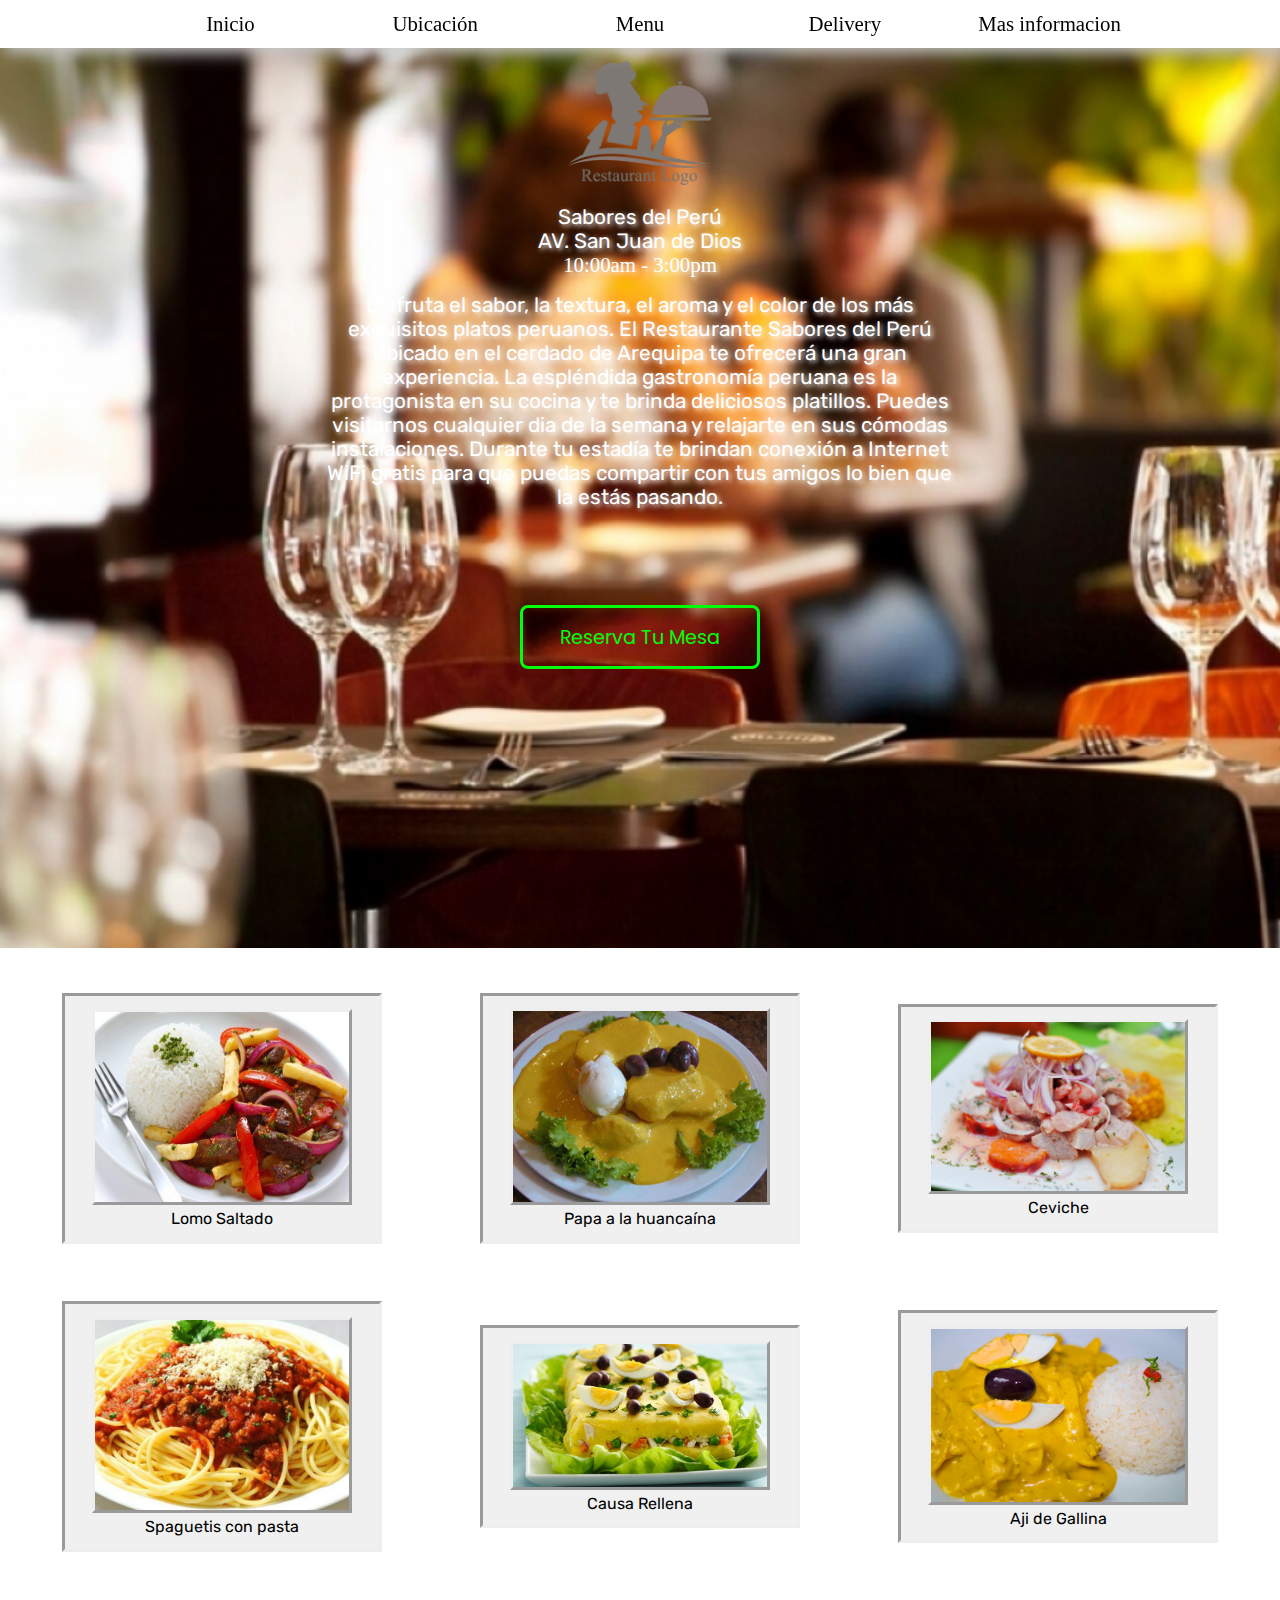
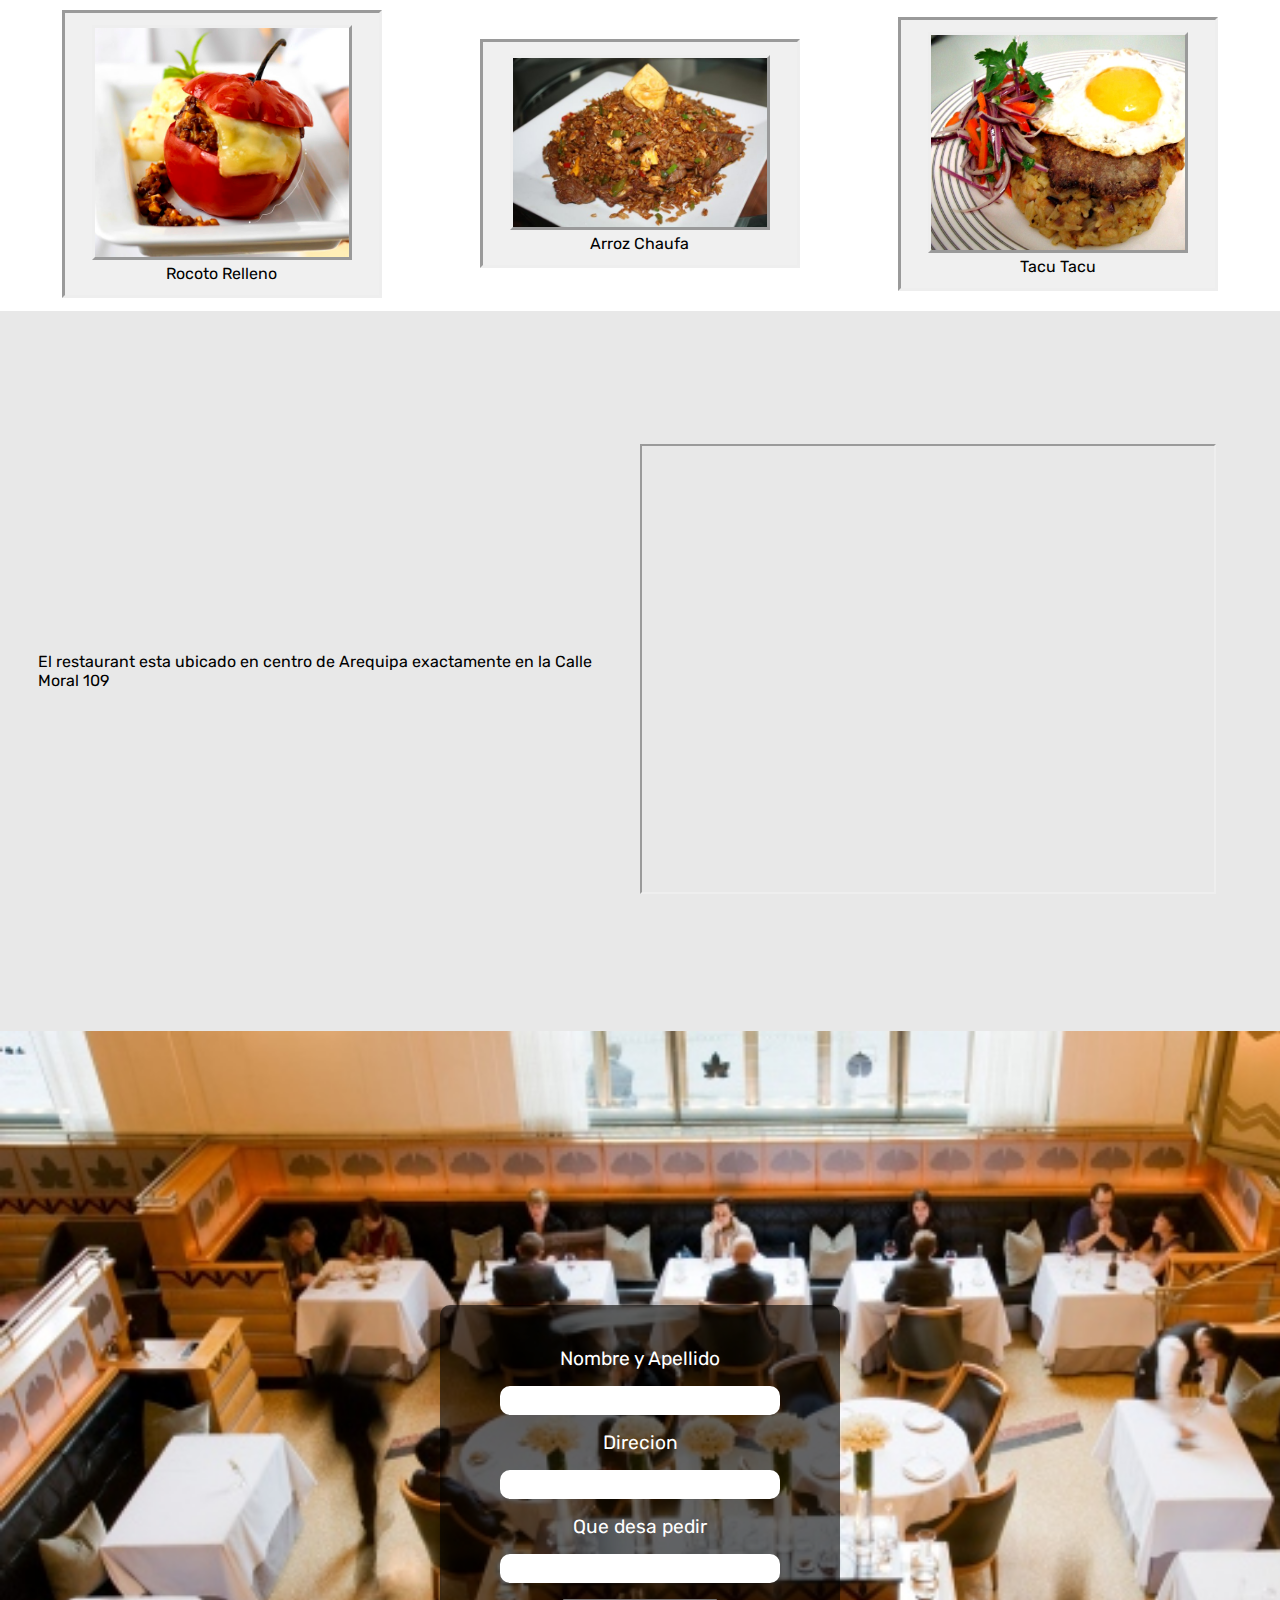
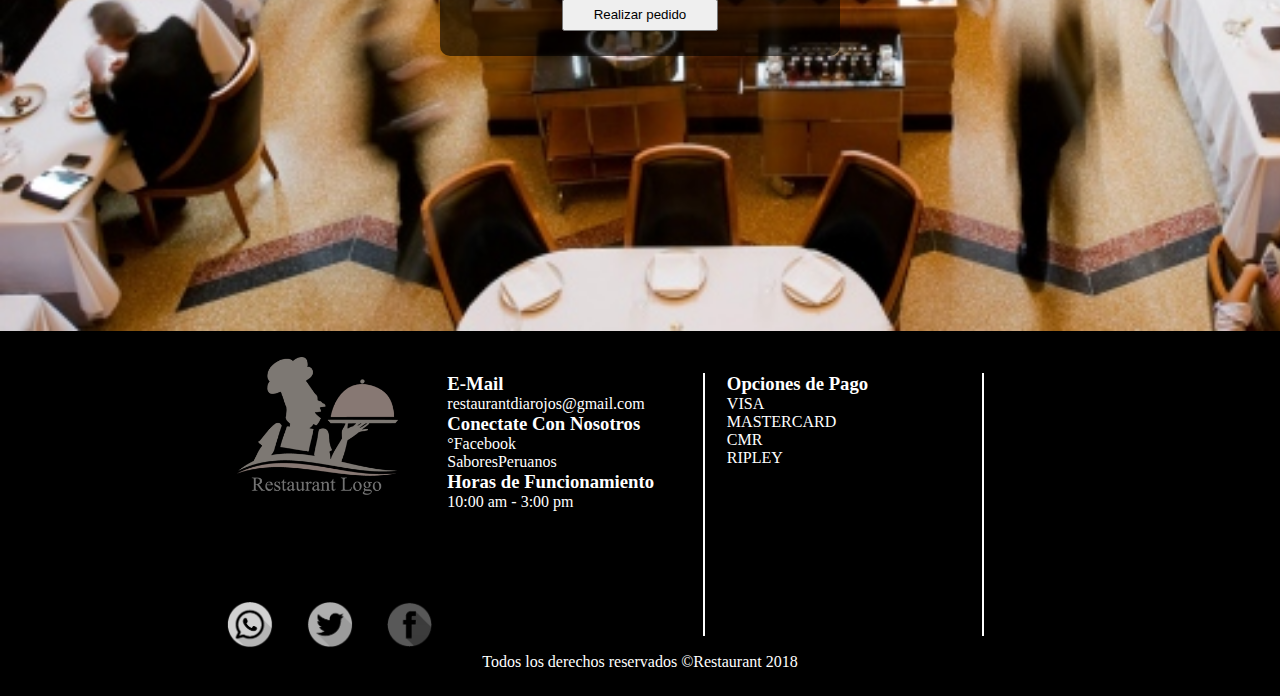
<file: index.html>
<!DOCTYPE html>
<html lang="en">
<head>
	<meta charset="UTF-8">
	<title>Restaurnat | Inicio</title>
	<link href="https://fonts.googleapis.com/css?family=Bitter|Gloria+Hallelujah|Open+Sans|Paytone+One|Poppins|Roboto|Roboto+Mono|Ubuntu" rel="stylesheet">
	<link href="https://fonts.googleapis.com/css?family=Rubik" rel="stylesheet">

	<link rel="stylesheet" href="css/style.css" type="text/css">
	<script src="https://code.jquery.com/jquery-3.3.1.min.js"></script>
	
</head>
<body>
	
	<nav id="nav">
		<ul id="ulnav">
			<li><a class="rslink" href="">Inicio</a></li>
			<li><a class="rslink" href="#ubic">Ubicación</a></li>
			<li><a class="rslink" href="#p">Menu</a></li>
			<li><a class="rslink" href="#delivery">Delivery</a></li>
			<li><a class="rslink" href="#foo">Mas informacion</a></li>
		</ul>
		
	</nav>
	<div id="mc">
		<span class="menumb"></span>
	</div>
	<script>
		
		
		$('#mc').click( function () {


			$('#nav').fadeToggle(function(){
				$('li').click(function(){
					$('#nav').fadeOut(function(){
						$('span').removeClass('wap').addClass('menumb')
					})
				})
			})
			$('span').removeClass('menumb').addClass('wap').click(function(){
				
			})
			
		})
		
		$(document).ready(function(){
			
			$('form').submit(function(e){
				e.preventDefault()
				
				var nombre=$('.delR:eq(0)').val()
				var direccion=$('.delR:eq(1)').val()
				var Pedido=$('.delR:eq(2)').val()
				alert('Solicitud De Pedido ' + '\n'+'Nombre :'+nombre+"\n"+'Dirección :'+direccion+'\n'+'Pedido : '+Pedido+'\n'+'Gracias por su Pedido')
				$('.delR:eq(0)').val('')
				$('.delR:eq(1)').val('')
				$('.delR:eq(2)').val('')
			
			})
			
			$('.boxp').mouseover(function(){
				$(this).css({backgroundColor:'rgba(0,0,0,.1)',transform:'scale(1.1)', transition: '.3s ease',boxShadow:'2px 5px 10px rgba(0,0,0,.5)'})
				
			}).mouseout(function(){
				$(this).css({backgroundColor:'rgba(225,225,225,.5)',transform:'scale(1)', transition: '.3s ease',boxShadow:'none'})
			})
		})
		
		


	</script>
	<main id="main">
		<div id="sect">
			<div id="iconres"></div>
			<p id="tilere">Sabores del Perú</p>
			<p id="ub">AV. San Juan de Dios</p>
			<p id="ht">10:00am -  3:00pm  </p>
			<p id="inR">Disfruta el sabor, la textura, el aroma y el color de los más exquisitos platos peruanos. 
				El Restaurante Sabores del Perú ubicado en el cerdado de Arequipa te ofrecerá una gran experiencia. La espléndida gastronomía peruana es la protagonista en su cocina y te brinda  deliciosos platillos. Puedes visitarnos cualquier dia de la semana y  relajarte en sus cómodas instalaciones. Durante tu estadía te brindan conexión a Internet WiFi gratis para que puedas compartir con tus amigos lo bien que la estás pasando. </p>
			<div id="rbr">Reserva Tu Mesa</div>
		</div>
		<div class="platos" id="p">
			<div class="boxp">
				<div class="com">
					<img src="imagenes/lomo saltado.jpg" alt="">
				</div>
				<p>Lomo Saltado</p>
			</div>
			<div class="boxp">
				<div class="com">
					<img src="imagenes/papa ala huancaina.jpeg" alt="">
				</div>
				<p>Papa a la huancaína</p>
			</div>
			<div class="boxp">
				<div class="com">
					<img src="imagenes/ceviche.jpg" alt="">
				</div>
				<p>Ceviche</p>
			</div>
		</div>
		<div class="platos">
			<div class="boxp">
				<div class="com">
					<img src="imagenes/spaguites.jpg" alt="">
				</div>
				<p>Spaguetis con pasta</p>
			</div>
			<div class="boxp">
				<div class="com">
					<img src="imagenes/causa rellena.jpg" alt="">
				</div>
				<p>Causa Rellena</p>
			</div>
			<div class="boxp">
				<div class="com">
					<img src="imagenes/aji de gallina.jpg" alt="">
				</div>
				<p>Aji de Gallina</p>
			</div>
		</div>
		<div class="platos">
			<div class="boxp">
				<div class="com">
					<img src="imagenes/rocoto relleno.jpeg" alt="">
				</div>
				<p>Rocoto Relleno</p>
			</div>
			<div class="boxp">
				<div class="com">
					<img src="imagenes/arroz chaufa.jpg" alt="">
				</div>
				<p>Arroz Chaufa</p>
			</div>
			<div class="boxp">
				<div class="com">
					<img src="imagenes/Tacu Tacu.jpg" alt="">
				</div>
				<p>Tacu Tacu</p>
			</div>
		</div>
		<div id="ubic">
			<div id="infoub">El restaurant esta ubicado en centro de Arequipa exactamente en la Calle Moral 109 </div>
			<div id="maps">
				<iframe src="https://www.google.com/maps/embed?pb=!1m18!1m12!1m3!1d4551.714626828757!2d-71.53608037177565!3d-16.398370176498666!2m3!1f0!2f0!3f0!3m2!1i1024!2i768!4f13.1!3m3!1m2!1s0x0%3A0xa7c51250cbd76c54!2sLa+Caleta+Sabores+Peruanos!5e0!3m2!1ses-419!2spe!4v1541777352126" ></iframe>
			</div>
		</div>
		<div id="delivery">
			
			<form id="fd">
				<label class="ld">Nombre y Apellido</label>
				<input class="delR" type="text" required>
				<label class="ld">Direcion</label>
				<input class="delR" type="text" required>
				<label class="ld">Que desa pedir</label>
				<input class="delR" type="text" required>
				<input id="rd" type="submit" value="Realizar pedido" >
			</form>
		</div>

	</main>
	<footer id="foo">
		<div id="bf">
			<div id="ves">
				<div id="if"></div>
				<div class="icrs">
					<img class="icon" src="imagenes/whastaap.png" alt="">
					<img class="icon" src="imagenes/twiittet.png" alt="">
					<img class="icon" src="imagenes/facebook.png" alt="">
				</div>
			</div>
			
			<div id="t">
				<div class="tb">
					<h3>E-Mail </h3>
					<p>restaurantdiarojos@gmail.com</p>
					<h3>Conectate Con Nosotros</h3>
					<p>°Facebook</p>
					<p>SaboresPeruanos</p>
					<p></p>
					<p></p>
					<h3>Horas de Funcionamiento</h3>
					<p>10:00 am - 3:00 pm</p>
				</div>
				<div class="tb">
					<h3>Opciones de Pago</h3>
					<p>VISA    </p>
					<p>MASTERCARD</p>
					<p>CMR</p>
					<p>RIPLEY</p>

				</div>
			</div>
		</div>
		<p id="i">Todos los derechos reservados &copy;Restaurant 2018</p>

	</footer>
	
	</body>
</html>
</file>
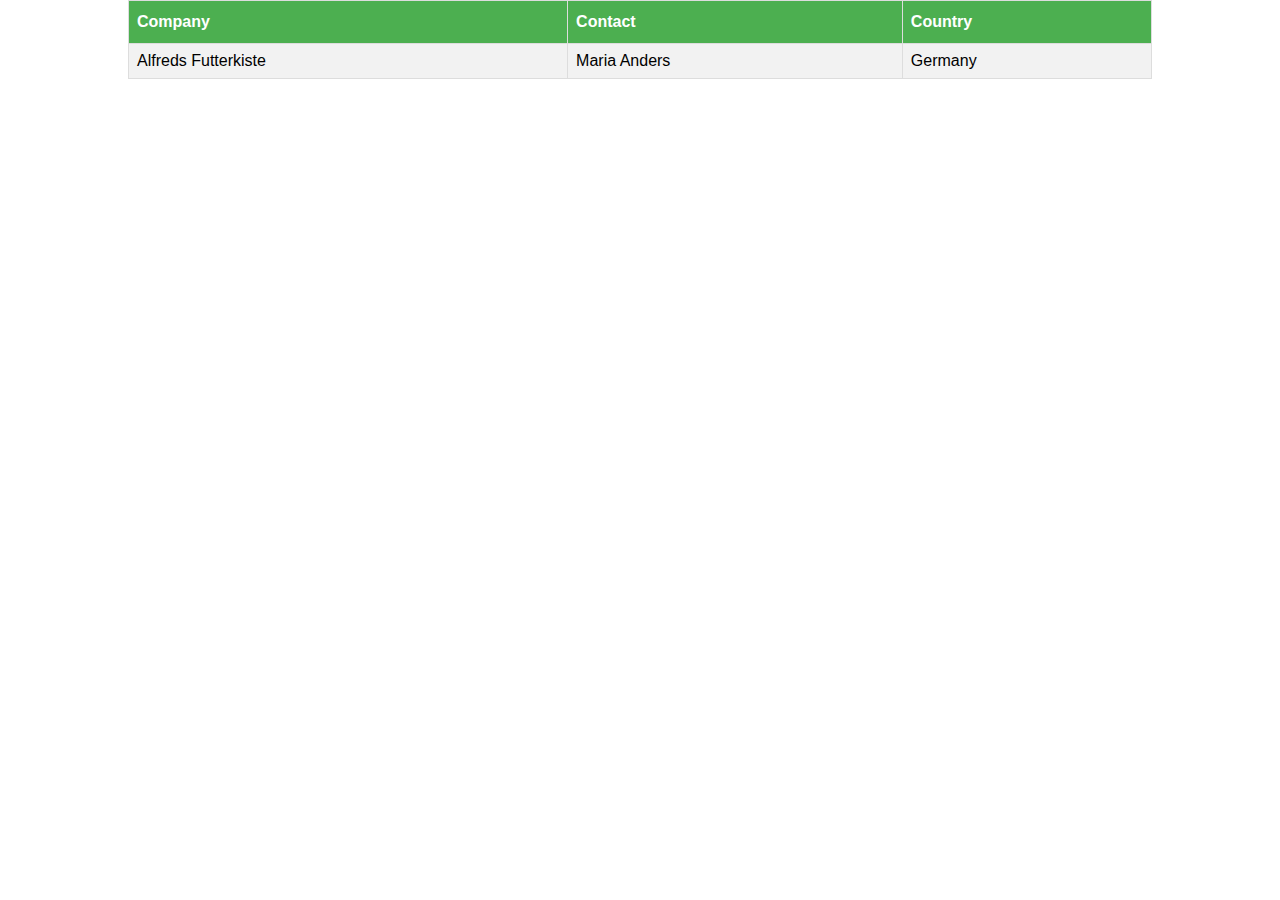
<file: Pedidos.html>
<!DOCTYPE html>
<html lang="en">
<head>
	<meta charset="UTF-8">
	<title>Pedidos</title>
	<style>
		*,
*::after,
*::before{
	box-sizing: border-box;
	padding: 0;
	margin: 0;
}
*{
	user-select: none;
}
		
		#customers {
			font-family: "Trebuchet MS", Arial, Helvetica, sans-serif;
			border-collapse: collapse;
			width: 80%;
			width: 80%;
			margin: auto;
		}

		#customers td, #customers th {
			border: 1px solid #ddd;
			padding: 8px;
		}

		#customers tr:nth-child(even){
			background-color: #f2f2f2;
		}

		#customers tr:hover {
			background-color: rgba(0,0,0,0.64);
			color: white;
		}

		#customers th {
		  padding-top: 12px;
		  padding-bottom: 12px;
		  text-align: left;
		  background-color: #4CAF50;
		  color: white;
		}
	</style>
	<script src="https://code.jquery.com/jquery-3.3.1.min.js"></script>
	<script>
	/*$(document).ready(function(){
		$('tr:nth-child(even)').html("<th>"+direccion+"</th>")
	})*/
	</script>
</head>
<body>
	<table id="customers">
	  <tr>
		<th>Company</th>
		<th>Contact</th>
		<th>Country</th>
	  </tr>
	  <tr>
		<td>Alfreds Futterkiste</td>
		<td>Maria Anders</td>
		<td>Germany</td>
	  </tr>
	</table>

</body>
</html>
</file>
<file: css/style.css>
/* CSS Document */
*,
*::after,
*::before{
	box-sizing: border-box;
	padding: 0;
	margin: 0;
}
*{
	user-select: none;
}

#nav{
	box-sizing: border-box;
	width: 100vw;
	height: 3rem;
	background-color: rgba(255, 255, 255, 0.897);
	position: sticky;
	display: block;
	z-index: 2;
	top: 0;
	float: 0;
	box-shadow: 5px 5px 15px rgba(200,200,200,1);
}
#ulnav{
	display: flex;
	margin: auto;
	width: 80%;
	
	
}
#ulnav li {
	display: block;
	margin: auto;
	width: 40%;
	height:3rem;
	line-height: 3rem;
	text-align: center;
	list-style-image: none;
}
#ulnav li:hover{
	border-bottom: solid 2px red;
	transition: .3s; 
	color: red;
}
#ulnav li:hover a{color: red;}
.rslink{
	text-decoration: none;
	font-size: 1.3rem;
	color:black;
}

#main{
	width: 100vw;
	height: auto;
	margin: auto;
	font-family: 'Rubik', sans-serif;
}
#sect{
	width: 100%;
	height: 100vh;
	margin: auto;
	padding: 1%;
	font: bold;
	color: rgba(255,255,255,1.00);
	text-align: center;
	font-family: 'Rubik', sans-serif;
	background-image:url(../imagenes/fondo.png);
	background-repeat: no-repeat;
	background-size: cover;
}#sect p{
	font: bold;
	font-size: 1.3rem;
	text-shadow: white 2px 2px 5px;
}
#iconres{
	width: 9rem;
	height: 9rem;
	align-content: center;
	margin: auto;
	background-image: url(../imagenes/logo.png);
	background-size: contain;
	background-repeat: no-repeat;
	filter: contrast(.1);
}
#tilere{font-size: 2rem;}
#ht{font-family: Consolas;}
#inR{width: 50%;text-align: center;margin: auto;margin-top: 1rem;}
#rbr{border: solid rgba(0,255,13,1.00) 3px;
	border-radius: 8px;
	line-height: 3.8rem;
	width: 15rem;
	height: 4rem;
	color: rgba(0,255,13,1.00);
	font-family: 'Poppins', sans-serif;
	font-size: 1.2rem;
	margin: auto;
	margin-top:6rem;
}
#rbr:hover{background-color:rgba(0,255,13,1.00);color: black; transition: .5s;}

.platos{
	padding: 1%;
	display: flex;
	width: 100vw;
	position: relative;
	height: auto;
	margin-top: 2rem;
}
.boxp{
	border-style: inset;
	width: 20rem;
	height: auto;
	margin: auto;
	padding: 1%;
	text-align: center;
	background-color:rgba(225,225,225,.5);
}
.com{
	width: 90%;
	height: auto;
	margin: auto;
}
.com img{
	border-style: outset;
	width: 100%;
	
}







#ubic{
	background:#E8E8E8;
	width: 100%;
	height: 80vh;
	box-sizing: border-box;
	display: flex;
	margin: auto;
	
}
#delivery{
	background-image: url(../imagenes/image.jpg);
	background-size: cover;
	width: 100vw;
	height: 100vh;
	display: flex;
}
#infoub{width: 50%;height: auto; margin:  auto;padding: 3%;}
#maps{
	width: 50%;
	height: auto;
	margin: auto;
	
}
iframe{width: 90%;margin: auto;height: 50vh;}
#fd{
	
	width: 25rem;
	height: auto;
	background-color: rgba(0,0,0,0.6);
	margin: auto;
	display: block;
	padding: 2%;
	border-radius: 10px;
}
.delR{
	width: 80%;
	padding: 2%;
	display: block;
	margin: 1rem auto auto ;
	border-radius: 10px;
	border: none;
	
}

.ld{
	display: block;
	margin: 1rem  auto auto auto ;
	text-align: center;
	font-size: 1.2rem;
	color: white;
}
#rd{
	width: 45%;
	height: 2rem;
	display: block;
	margin: 1rem  auto auto;
}
#foo{
	box-sizing: border-box;
	width: 100vw;
	height:auto;
	top:0;
	left:0;
	background-color: black;
	color: white;
	
	padding: 2%;
}
#bf{width: 70%;display: flex;margin: auto;}
#if{
	
	width: 75%;
	height: 15rem;
	display: block;
	margin: auto;
	background-image: url(../imagenes/logo.png);
	background-size: contain;
	background-repeat: no-repeat;
	filter: contrast(.1);
	
}
#i{text-align: center;display: block;height: auto;}
#t{
	width: 65%;
	height: auto;
	display: flex;	
}
.tb{
	width: 50%;
	border-right: solid 2px white;
	height: auto;
	margin:  3% auto ;
	display: block;
	padding-left: 4%;

}
#ves{width: 25%;}

.icrs{position: relative; display: flex;width: 15rem;height: 3.5rem;}
.icon{width: 20%;height: auto;margin: auto;filter: grayscale(1);}
.icon:hover{filter: grayscale(0);}
.wap{
	margin-top: 10px;
	width: 100%;
	height: 3px;
	box-shadow: none;
	background-color: red;
	z-index: 6;
	transform: rotate(-45deg);
		
}
.wap:before{
		content: " ";
		display: block;
		width: 100%;
		height: 3px;
		margin-left: 2px;
		box-shadow: 0px 3px red ;
		transform: rotate(90deg);
}


@media only screen and (max-width: 850px) {
	#mc{
		margin: 15px 0 0 15px;
		width: 50px;
	 height: 45px; 
	 background-color: black;
	 box-sizing: border-box;
	  position: fixed;
	  z-index: 5;
	  padding: 1.2%;
	  display: flex;}
	.menumb{
		width: 100%;
		height: 4px;	
		background-color: white;	
		box-shadow: 0px 10px white;			
		}
	.menumb:after{
		content: " ";
		display: block;
		width: 100%;
		height: 4px;
		left: 0;
		box-shadow: 0px 20px white ;
	}
	

	#menumb:active{background-color: blue;}

	#nav{
		width: 80%;
		height: auto;
		background-color: transparent;
		position: fixed;
		display: none;
	}
	#ulnav{
		display: block;
		width: 100%;
	}
    #ulnav li{
    	display: block;
    	margin: none;
		width: 100%;
		background-color: rgba(0,0,0,.8);
		
	}
	#ulnav li:hover{
	border-bottom: none;
	background-color: rgba(202,202,202,1);
}
	#ulnav li a{
		color: white;
	}
	#sect p{font-size: 1rem;}
	#inR{width: 90%;font-size: 1rem;}
	#rbr{margin-top: 4rem;width: 10rem; height: 3rem;box-sizing: border-box;font-size: 1.1rem;line-height: 2.8rem;}
	#ubic{display: block;}
	#infoub{width: 80%;margin-top: 0;}
	#maps{width: 70%;height: 30vh; margin-top: 2rem;}
	#bf{width: 100%;}
}
</file>
